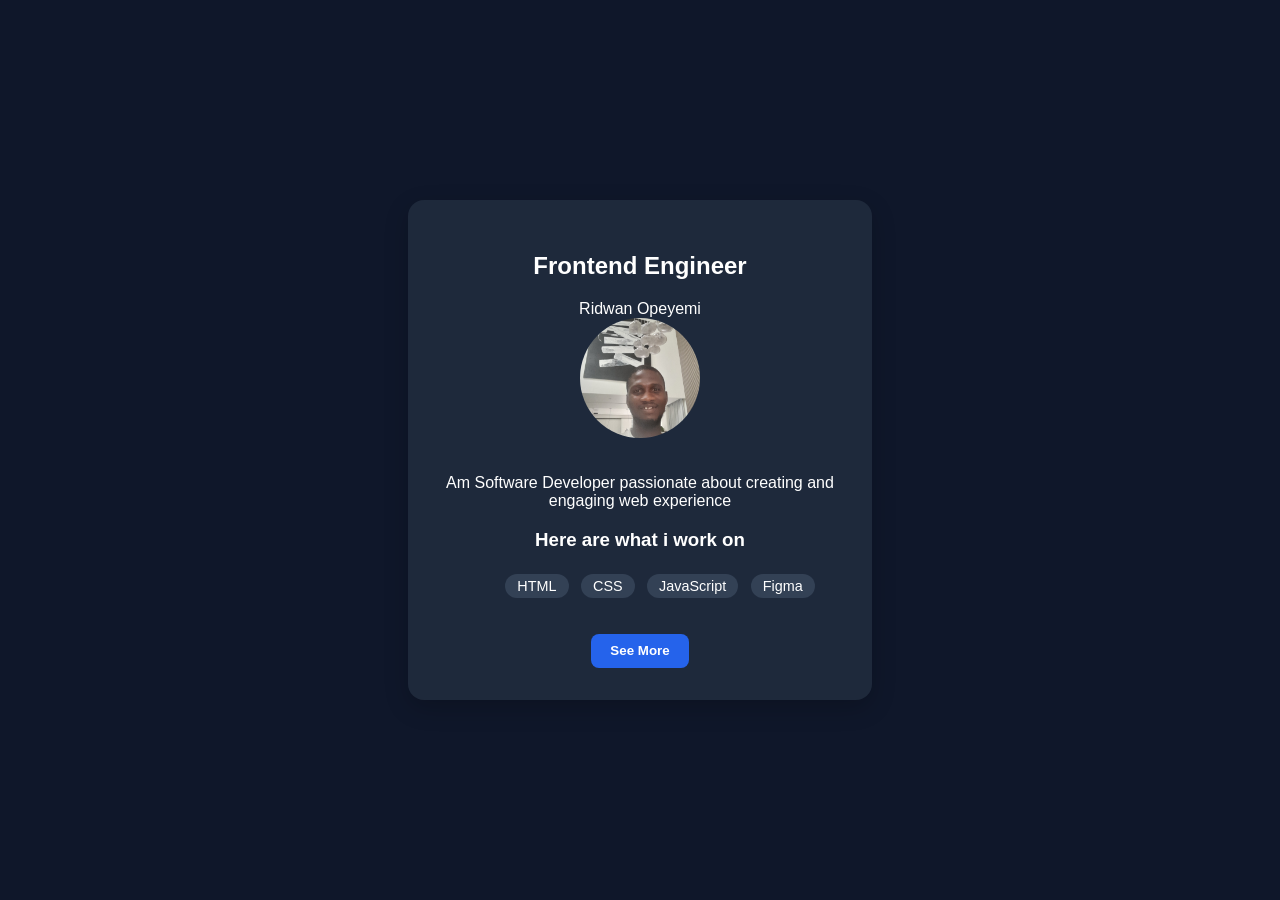
<file: index.html>
<!DOCTYPE html>
<html lang="en">
<head>
    <meta charset="UTF-8">
    <meta name="viewport" content="width=<device-width>, initial-scale=1.0">
        <link rel="stylesheet" href="./style.css">
    <title>Profile Page</title>
</head>
<body>
    <section class="profile-card">
        <h1>Frontend Engineer</h1>
            <figcaption>Ridwan Opeyemi</figcaption>
                    <img src="./img/ope.jpg" alt="">
            <P>Am Software Developer passionate about creating and engaging web experience</P>

        <section class="skills">
            <h3> Here are what i work on</h3>
            <ul>
                <li>HTML</li>
                <li>CSS</li>
                <li>JavaScript</li>
                <li>Figma</li>
            </ul>


            <button id="btn">See More</button>
        </section> 
    </section>
</body>
  <script src="script.js"></script>
</html>
</file>
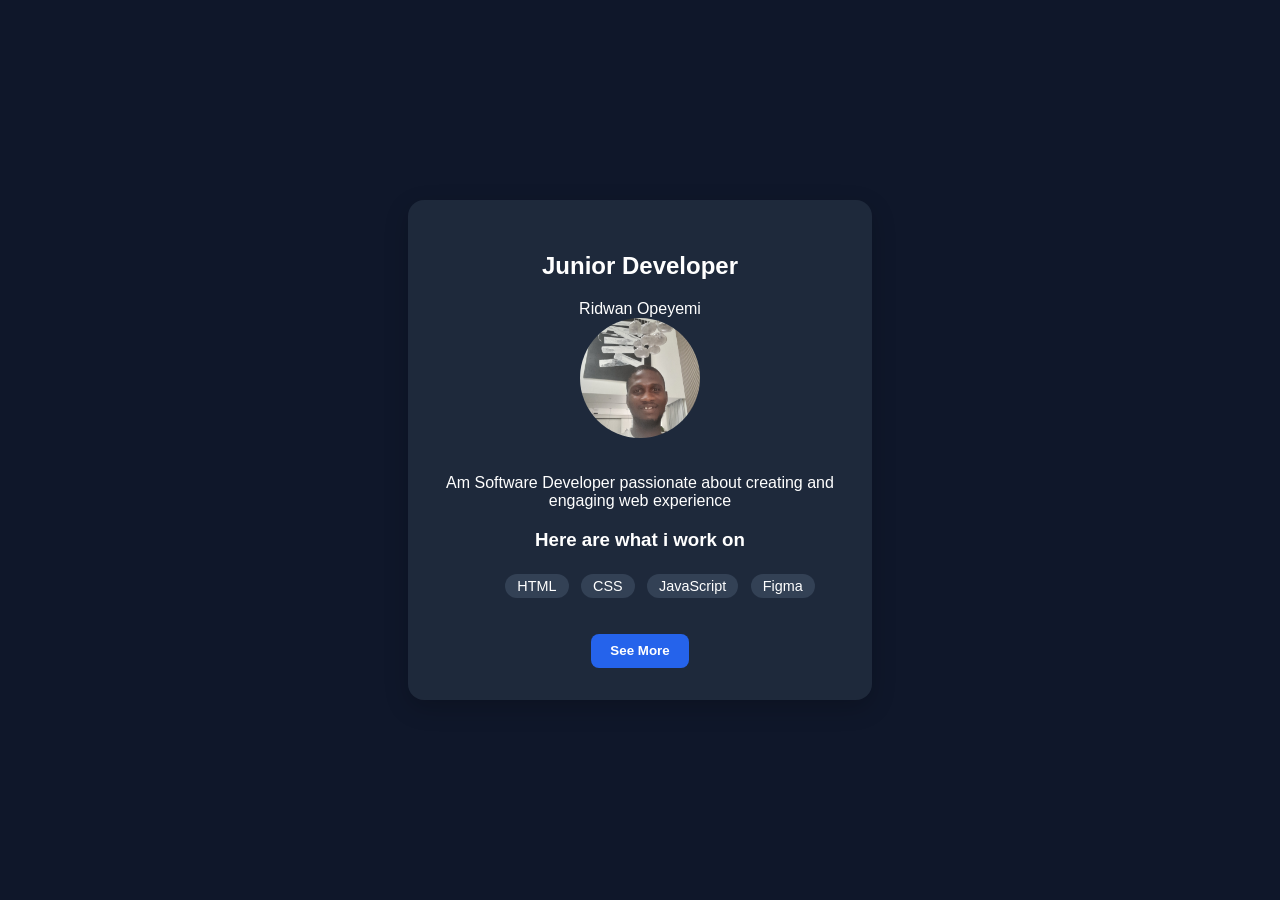
<file: class asg/index.html>
<!DOCTYPE html>
<html lang="en">
<head>
    <meta charset="UTF-8">
    <meta name="viewport" content="width=<device-width>, initial-scale=1.0">
        <link rel="stylesheet" href="./style.css">
    <title>Profile Page</title>
</head>
<body>
    <section class="profile-card">
        <h1>Junior Developer</h1>
            <figcaption>Ridwan Opeyemi</figcaption>
                    <img src="./img/ope.jpg" alt="">
            <P>Am Software Developer passionate about creating and engaging web experience</P>

        <section class="skills">
            <h3> Here are what i work on</h3>
            <ul>
                <li>HTML</li>
                <li>CSS</li>
                <li>JavaScript</li>
                <li>Figma</li>
            </ul>


            <button id="btn">See More</button>
        </section> 
    </section>
</body>
  <script src="script.js"></script>
</html>
</file>
<file: style.css>
body {
  margin: 0;
  font-family: "Segoe UI", sans-serif;
  background: #0f172a;
  color: white;
  display: flex;
  justify-content: center;
  align-items: center;
  min-height: 100vh;
}

.profile-card {
  background: #1e293b;
  border-radius: 16px;
  padding: 2rem;
  max-width: 400px;
  text-align: center;
  box-shadow: 0 8px 24px rgba(0, 0, 0, 0.2);
}

img {
  width: 120px;
  height: 120px;
  object-fit: cover;
  border-radius: 50%;
  margin-bottom: 1rem;
}

.skills span,
.more-skills span {
  display: inline-block;
  background: #334155;
  margin: 4px;
  padding: 4px 12px;
  border-radius: 999px;
  font-size: 0.9rem;
}

button {
  margin-top: 1rem;
  padding: 0.6rem 1.2rem;
  background: #2563eb;
  border: none;
  border-radius: 8px;
  color: white;
  font-weight: bold;
  cursor: pointer;
}

.hidden {
  display: none;
}

.skills ul{
    list-style: none;

li{
    display: inline-block;
    background: #334155;
    margin: 4px;
    padding: 4px 12px;
    border-radius: 999px;
    font-size: 0.9rem;
    }
}
</file>
<file: class asg/style.css>
body {
  margin: 0;
  font-family: "Segoe UI", sans-serif;
  background: #0f172a;
  color: white;
  display: flex;
  justify-content: center;
  align-items: center;
  min-height: 100vh;
}

.profile-card {
  background: #1e293b;
  border-radius: 16px;
  padding: 2rem;
  max-width: 400px;
  text-align: center;
  box-shadow: 0 8px 24px rgba(0, 0, 0, 0.2);
}

img {
  width: 120px;
  height: 120px;
  object-fit: cover;
  border-radius: 50%;
  margin-bottom: 1rem;
}

.skills span,
.more-skills span {
  display: inline-block;
  background: #334155;
  margin: 4px;
  padding: 4px 12px;
  border-radius: 999px;
  font-size: 0.9rem;
}

button {
  margin-top: 1rem;
  padding: 0.6rem 1.2rem;
  background: #2563eb;
  border: none;
  border-radius: 8px;
  color: white;
  font-weight: bold;
  cursor: pointer;
}

.hidden {
  display: none;
}

.skills ul{
    list-style: none;

li{
    display: inline-block;
    background: #334155;
    margin: 4px;
    padding: 4px 12px;
    border-radius: 999px;
    font-size: 0.9rem;
    }
}
</file>
